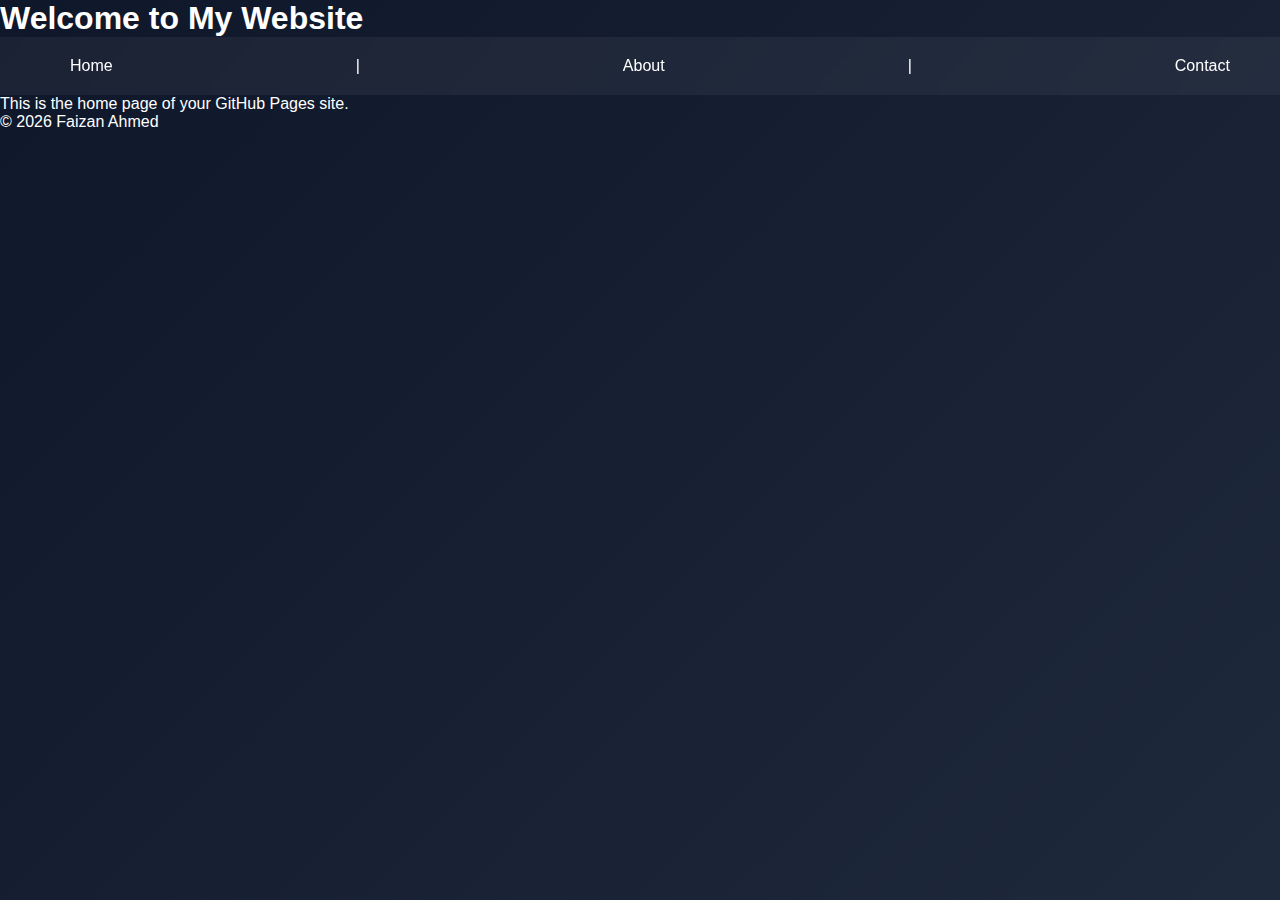
<file: index.html>
<!DOCTYPE html>
<html lang="en">
<head>
    <meta charset="UTF-8">
    <meta name="viewport" content="width=device-width, initial-scale=1.0">
    <title>Home - My Website</title>
    <link rel="stylesheet" href="style.css">
</head>
<body>
    <header>
        <h1>Welcome to My Website</h1>
        <nav>
            <a href="index.html">Home</a> |
            <a href="about.html">About</a> |
            <a href="contact.html">Contact</a>
        </nav>
    </header>
    <main>
        <p>This is the home page of your GitHub Pages site.</p>
    </main>
    <footer>
        <p>&copy; 2026 Faizan Ahmed</p>
    </footer>
</body>
</html>
</file>
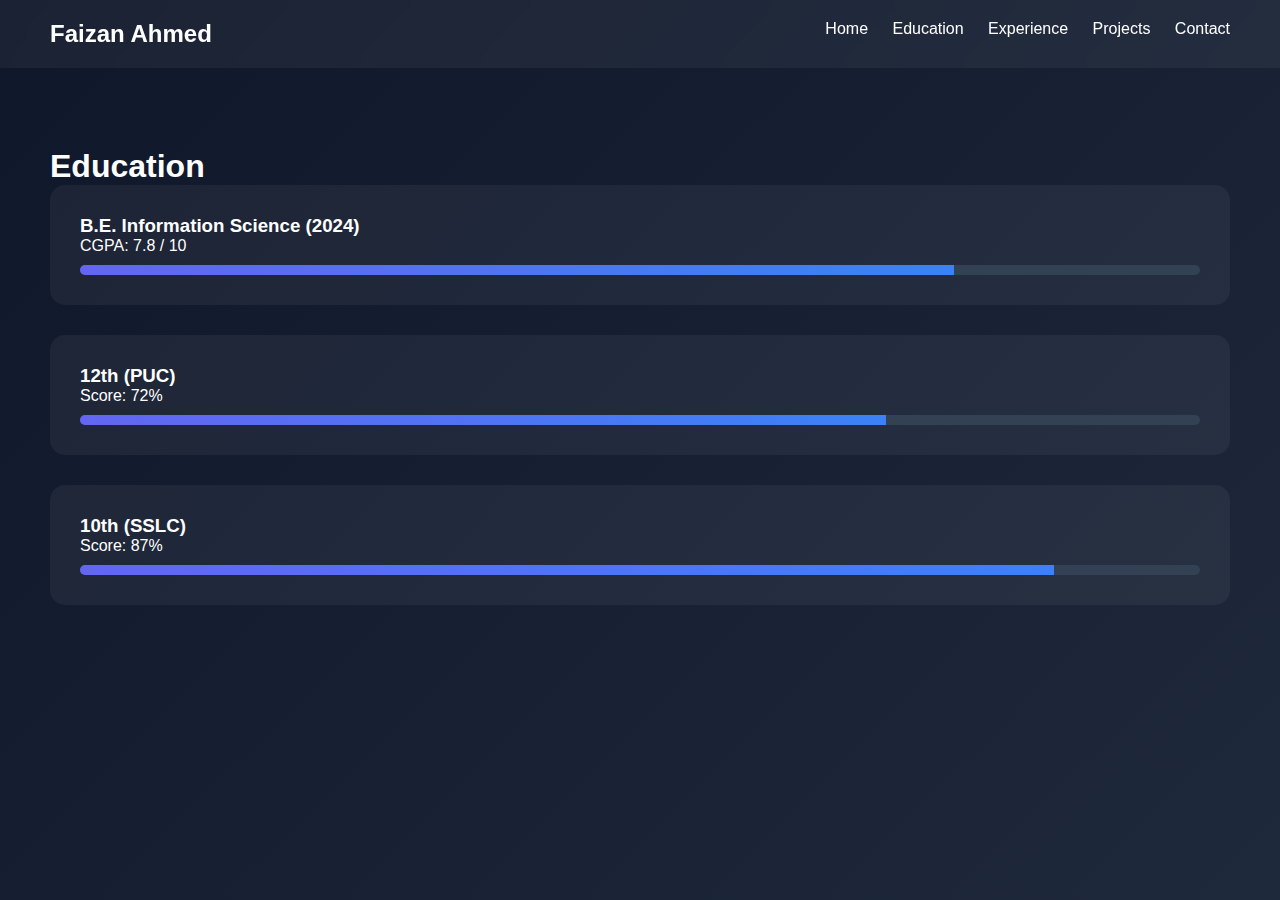
<file: education.html>
<!DOCTYPE html>
<html>
<head>
  <title>Education</title>
  <link rel="stylesheet" href="style.css">
</head>
<body>

<nav>
  <h2>Faizan Ahmed</h2>
  <div>
    <a href="index.html">Home</a>
    <a href="education.html">Education</a>
    <a href="experience.html">Experience</a>
    <a href="projects.html">Projects</a>
    <a href="contact.html">Contact</a>
  </div>
</nav>

<div class="container">
  <h1>Education</h1>

  <div class="card">
    <h3>B.E. Information Science (2024)</h3>
    <p>CGPA: 7.8 / 10</p>

    <div class="progress-bar">
      <div class="progress" data-width="78%"></div>
    </div>
  </div>

  <div class="card">
    <h3>12th (PUC)</h3>
    <p>Score: 72%</p>

    <div class="progress-bar">
      <div class="progress" data-width="72%"></div>
    </div>
  </div>

  <div class="card">
    <h3>10th (SSLC)</h3>
    <p>Score: 87%</p>

    <div class="progress-bar">
      <div class="progress" data-width="87%"></div>
    </div>
  </div>

</div>

<script src="script.js"></script>
</body>
</html>
</file>
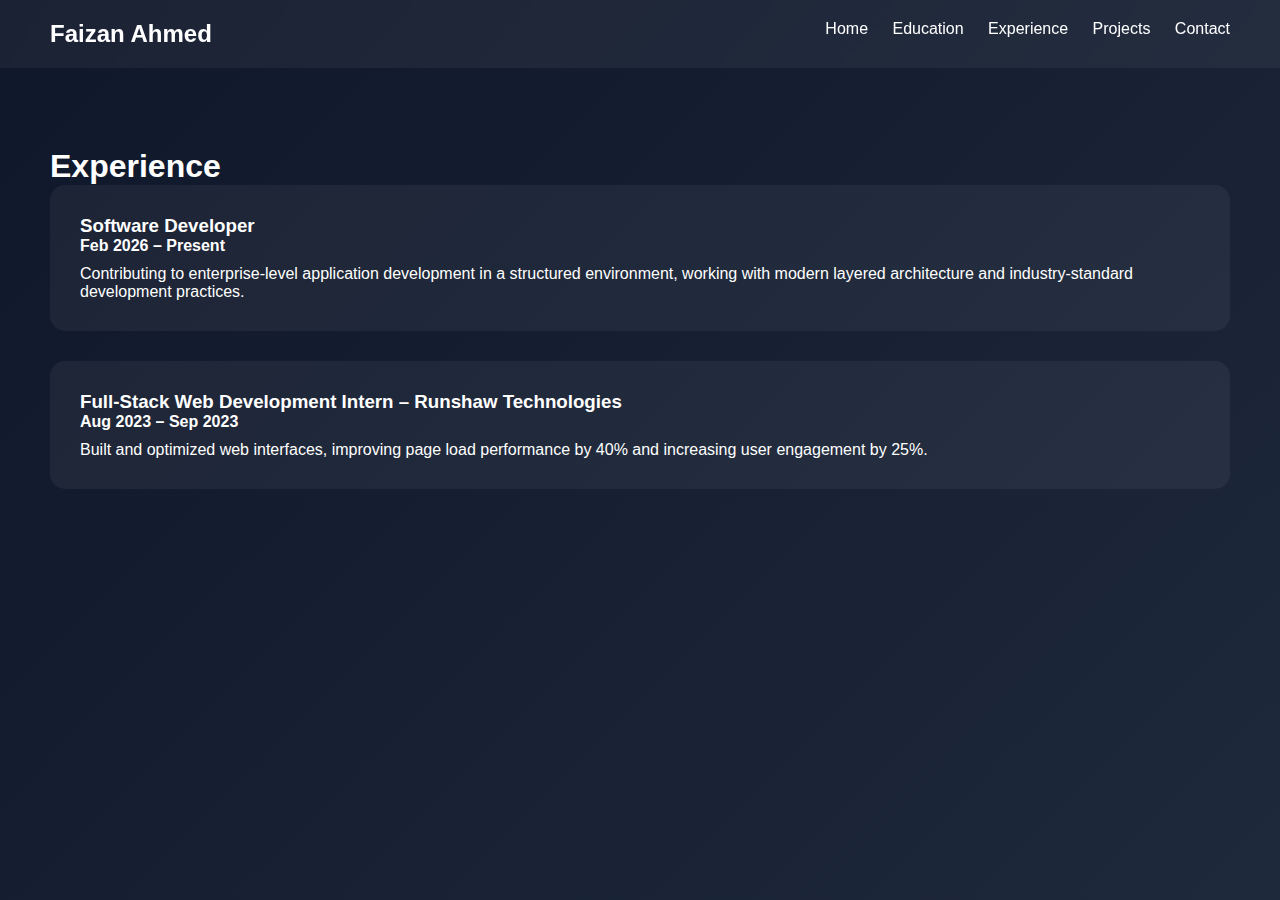
<file: experience.html>
<!DOCTYPE html>
<html>
<head>
  <title>Experience</title>
  <link rel="stylesheet" href="style.css">
</head>
<body>

<nav>
  <h2>Faizan Ahmed</h2>
  <div>
    <a href="index.html">Home</a>
    <a href="education.html">Education</a>
    <a href="experience.html">Experience</a>
    <a href="projects.html">Projects</a>
    <a href="contact.html">Contact</a>
  </div>
</nav>

<div class="container">
  <h1>Experience</h1>

  <div class="card">
    <h3>Software Developer</h3>
    <p><strong>Feb 2026 – Present</strong></p>
    <p style="margin-top:10px;">
      Contributing to enterprise-level application development in a structured environment, 
      working with modern layered architecture and industry-standard development practices.
    </p>
  </div>

  <div class="card">
    <h3>Full-Stack Web Development Intern – Runshaw Technologies</h3>
    <p><strong>Aug 2023 – Sep 2023</strong></p>
    <p style="margin-top:10px;">
      Built and optimized web interfaces, improving page load performance by 40% 
      and increasing user engagement by 25%.
    </p>
  </div>

</div>

<script src="script.js"></script>
</body>
</html>
</file>
<file: style.css>
* {
  margin: 0;
  padding: 0;
  box-sizing: border-box;
  font-family: 'Segoe UI', sans-serif;
}

body {
  background: linear-gradient(135deg, #0f172a, #1e293b);
  color: white;
  min-height: 100vh;
}

nav {
  display: flex;
  justify-content: space-between;
  padding: 20px 50px;
  background: rgba(255,255,255,0.05);
  backdrop-filter: blur(10px);
}

nav a {
  color: white;
  text-decoration: none;
  margin-left: 20px;
  transition: 0.3s;
}

nav a:hover {
  color: #60a5fa;
}

.container {
  padding: 80px 50px;
  animation: fadeIn 0.8s ease-in;
}

.card {
  background: rgba(255,255,255,0.05);
  padding: 30px;
  border-radius: 15px;
  margin-bottom: 30px;
  transition: 0.3s;
}

.card:hover {
  transform: translateY(-5px);
  box-shadow: 0 10px 25px rgba(0,0,0,0.4);
}

.badge {
  display: inline-block;
  padding: 8px 16px;
  background: rgba(255,255,255,0.1);
  border-radius: 20px;
  margin-bottom: 20px;
  font-size: 14px;
}

.progress-bar {
  background: #334155;
  border-radius: 20px;
  overflow: hidden;
  margin-top: 10px;
}

.progress {
  height: 10px;
  background: linear-gradient(to right, #6366f1, #3b82f6);
  width: 0;
  transition: width 1.5s ease;
}

@keyframes fadeIn {
  from {opacity: 0; transform: translateY(20px);}
  to {opacity: 1; transform: translateY(0);}
}
</file>
